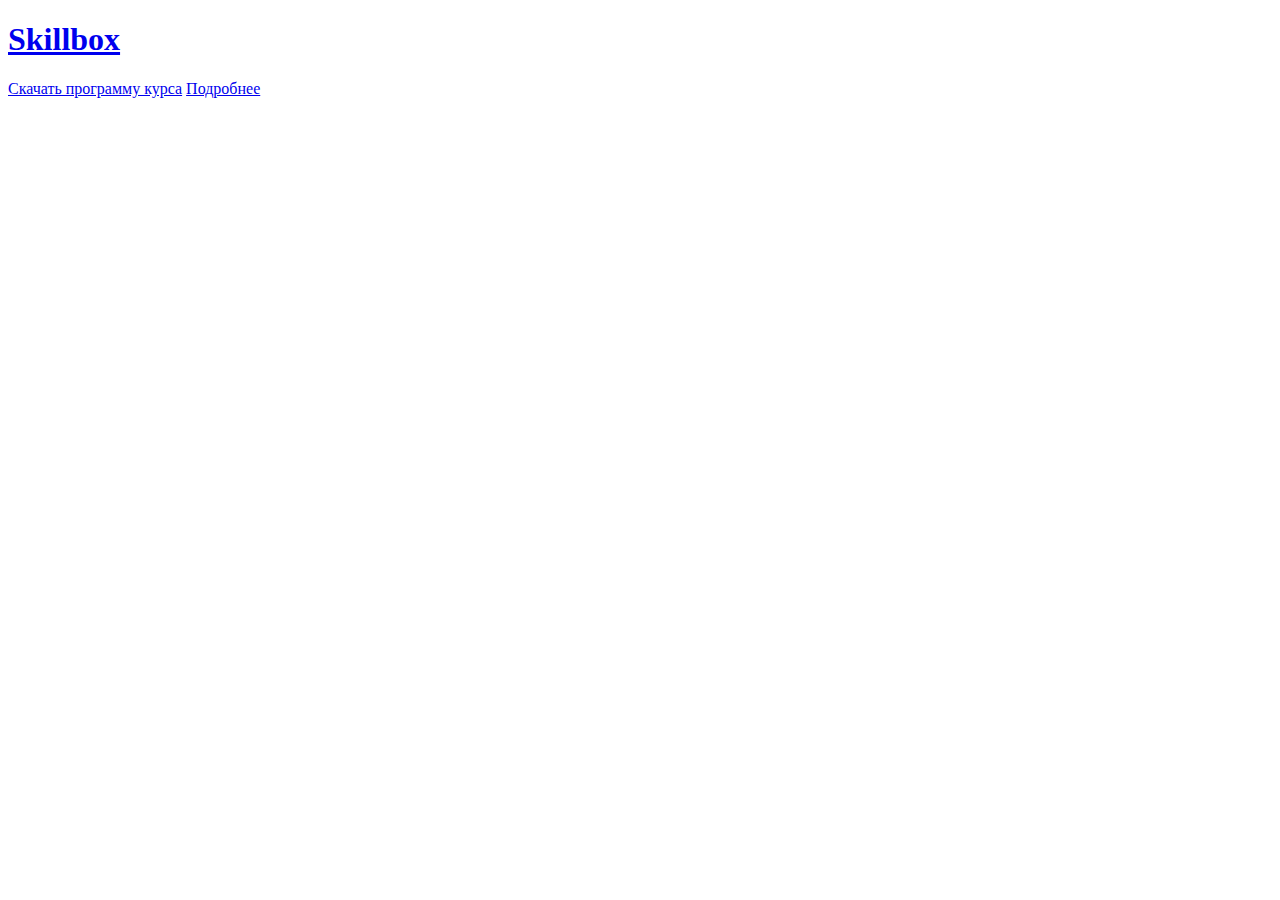
<file: index.html>
<!DOCTYPE html>
<html lang="en">
<head>
  <meta charset="UTF-8">
  <meta http-equiv="X-UA-Compatible" content="IE=edge">
  <meta name="viewport" content="width=device-width, initial-scale=1.0">
  <title>Document</title>
</head>
<body>
<a href="https://SkillBox.ru" target="_blank" rel="noopener"><h1>Skillbox</h1></a>
<a href="2.7_Skillbox_Layout.docx" download="Document">Скачать программу курса</a>
<a href="/program.html">Подробнее</a>

</body>
</html>
</file>
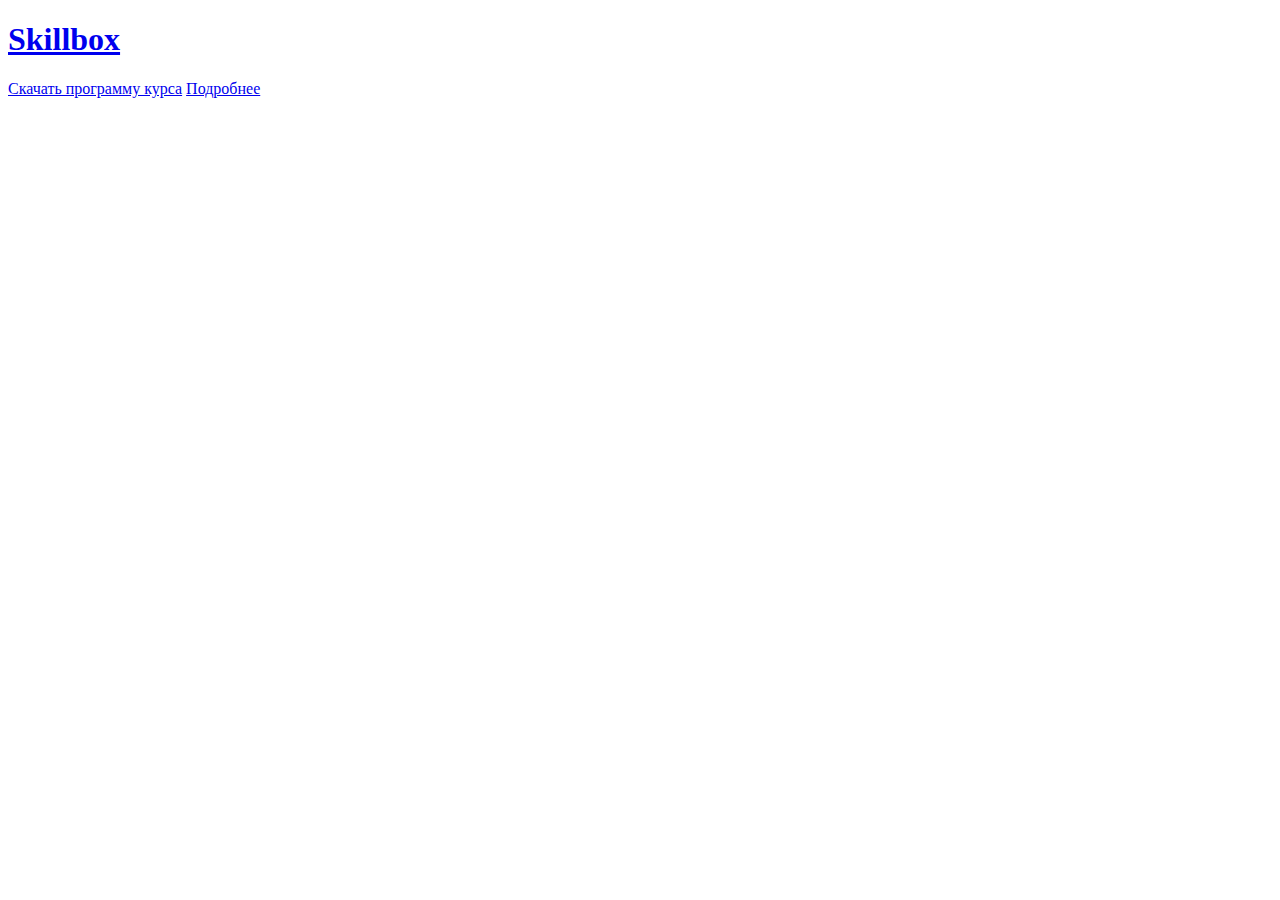
<file: 2/index.html>
<!DOCTYPE html>
<html lang="ru">
<head>
  <meta charset="UTF-8">
  <meta http-equiv="X-UA-Compatible" content="IE=edge">
  <meta name="viewport" content="width=device-width, initial-scale=1.0">
  <title>Document</title>
  <link rel="stylesheet" href="/Css/style.css">
</head>
<body>
<a href="https://SkillBox.ru" target="_blank" rel="noopener"><h1>Skillbox</h1></a>
<a href="2.7_Skillbox_Layout.docx" download="Document">Скачать программу курса</a>
<a href="/program.html">Подробнее</a>

</body>
</html>
</file>
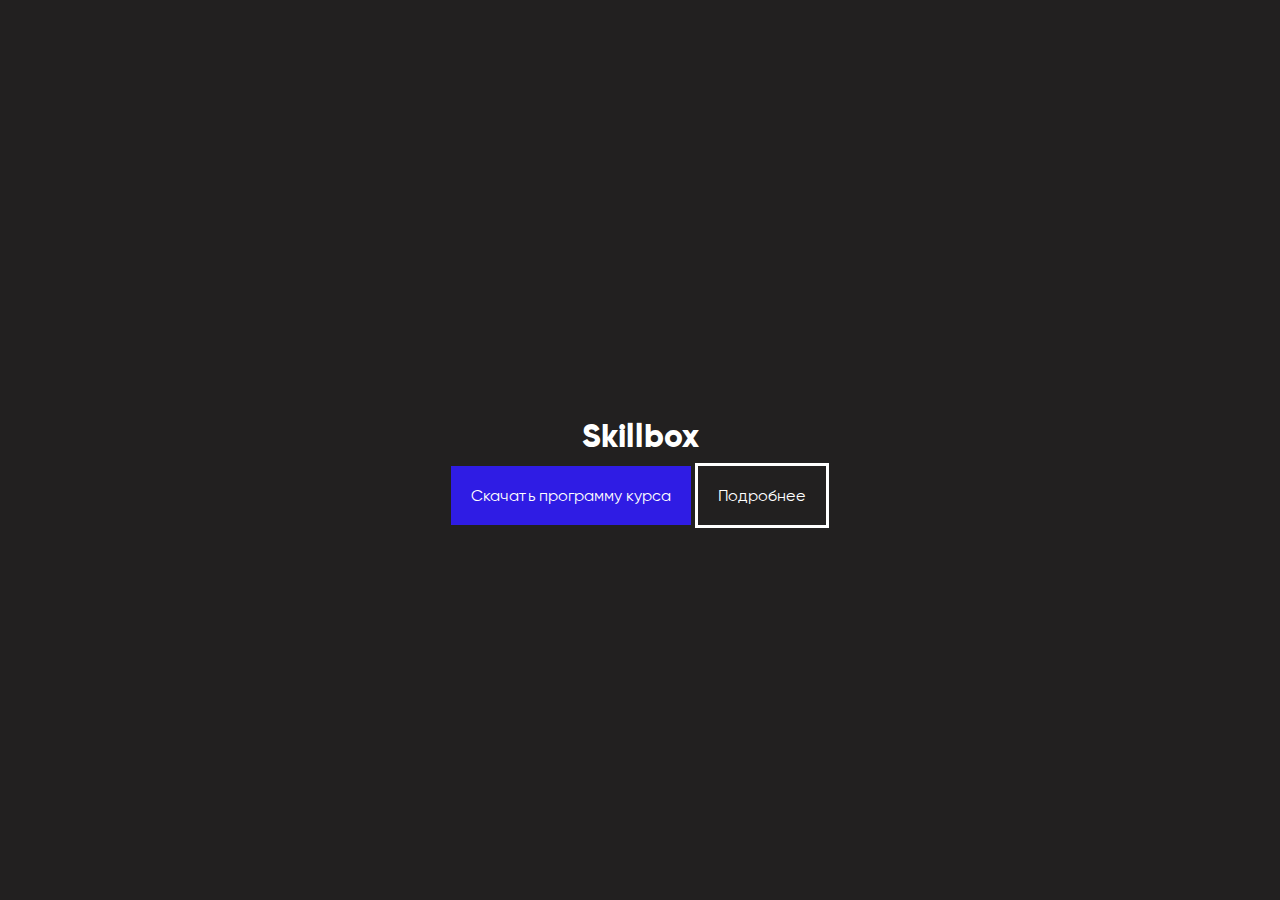
<file: 3/index.html>
<!DOCTYPE html>
<html lang="ru">

<head>
  <meta charset="UTF-8">
  <meta http-equiv="X-UA-Compatible" content="IE=edge">
  <meta name="viewport" content="width=device-width, initial-scale=1.0">
  <title>My Web Site</title>
  <link rel="stylesheet" href="/3/Css/style.css">
</head>

<body>
  <div class="main-content">
    <a href="https://SkillBox.ru" target="_blank" rel="noopener">
      <h1 class="header">Skillbox</h1>
    </a>
    <div>
      <a href="2.7_Skillbox_Layout.docx" download="Document" class="list-item-downoload">Скачать программу курса</a>
      <a href="program.html" class="list-item">Подробнее</a>
    </div>
  </div>

</body>

</html>
</file>
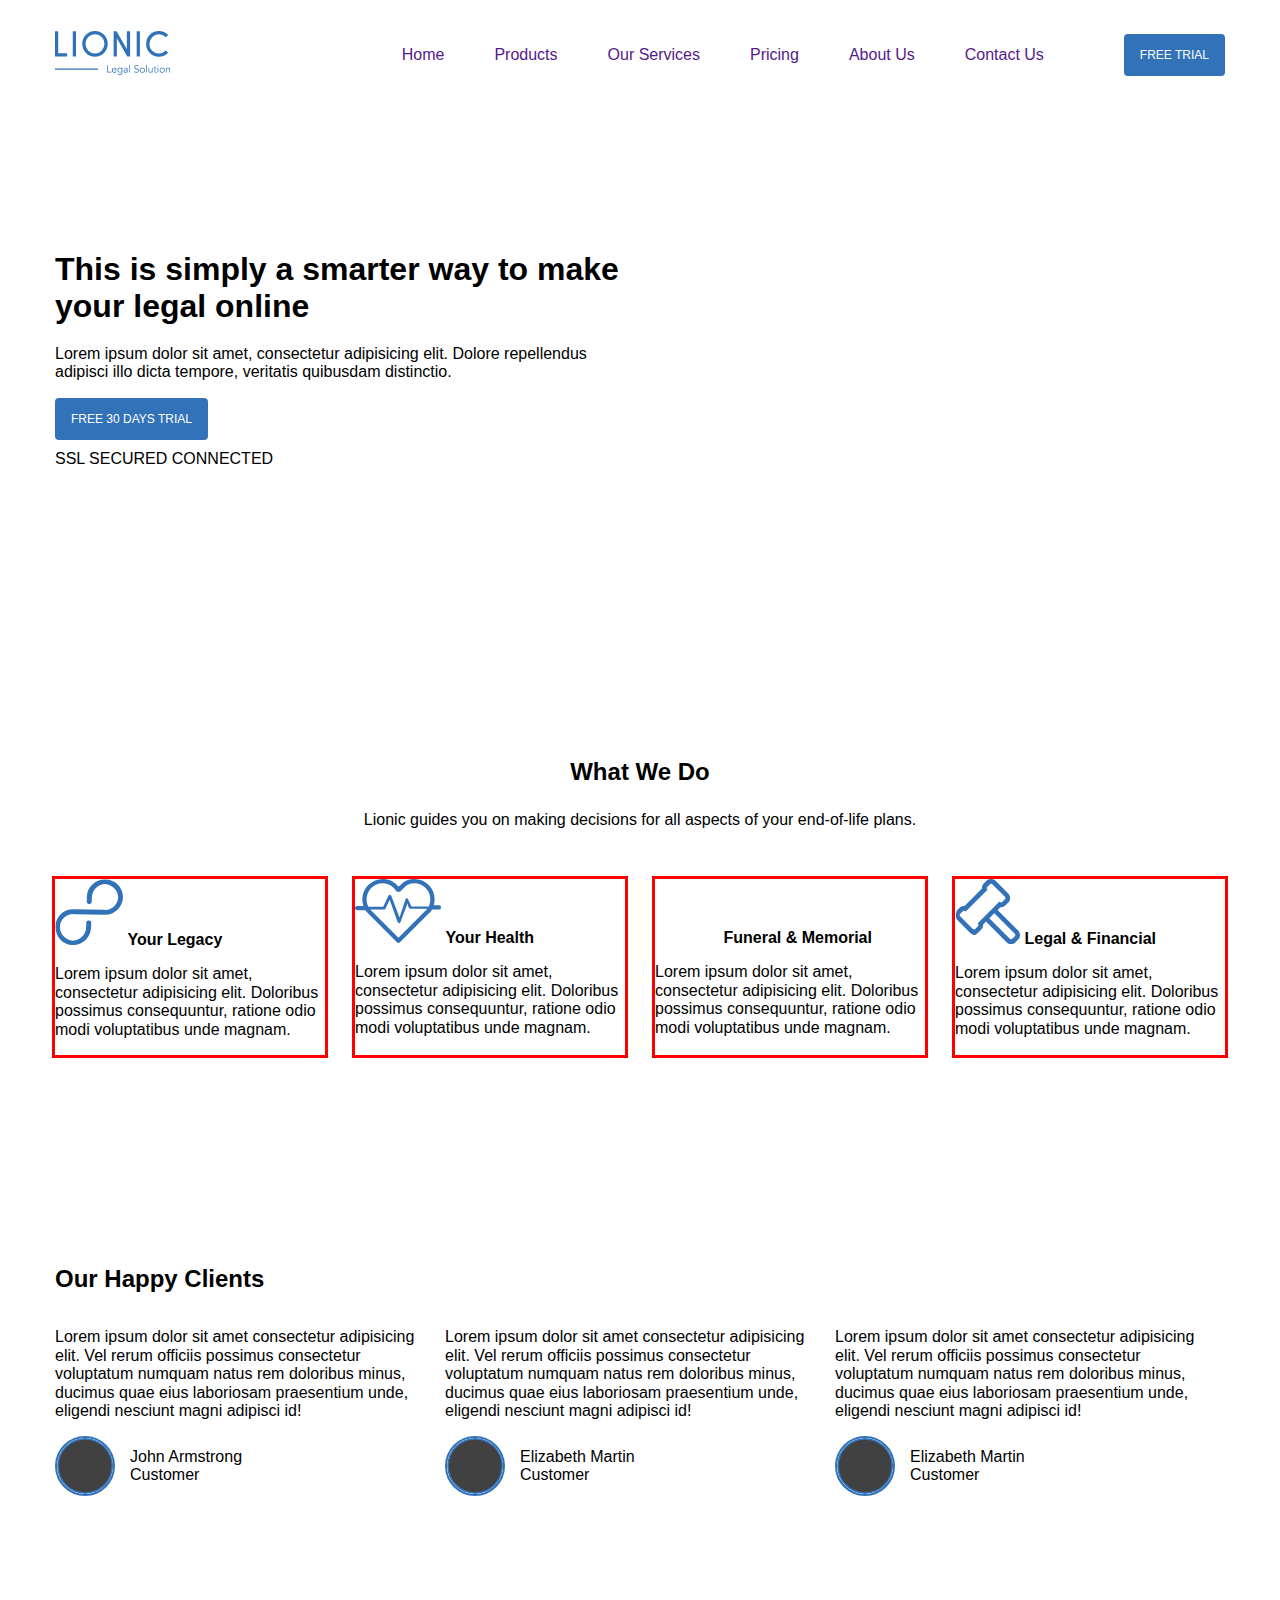
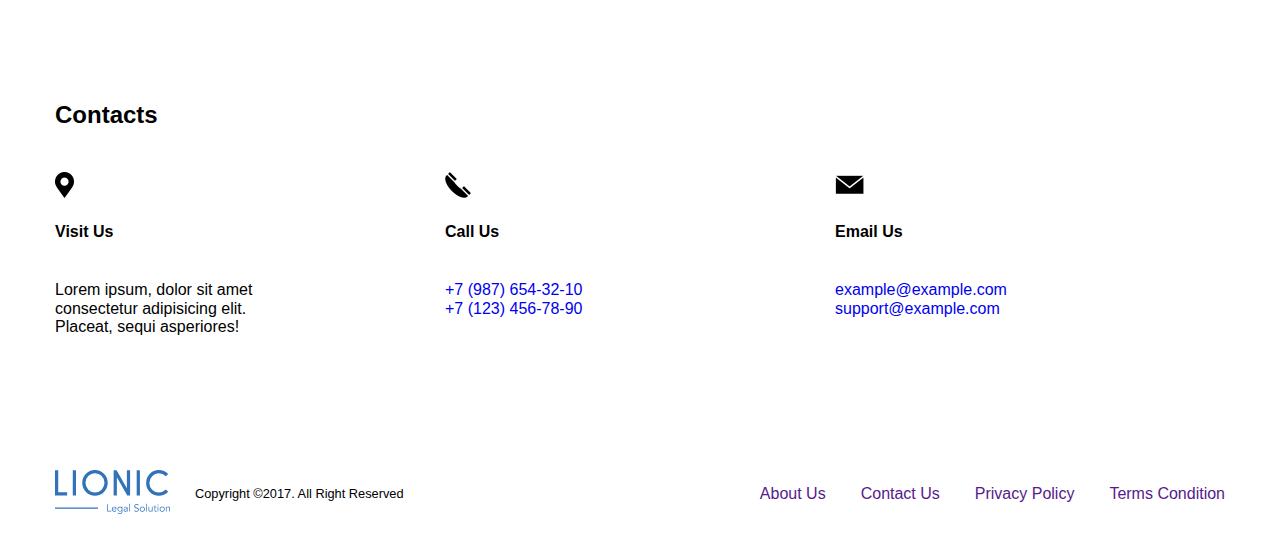
<file: Lionic/index.html>
<!DOCTYPE html>
<html lang="en">

<head>
    <meta charset="UTF-8">
    <meta http-equiv="X-UA-Compatible" content="IE=edge">
    <meta name="viewport" content="width=device-width, initial-scale=1.0">
    <title>Lionic Legal Solution</title>
    <link rel="stylesheet" href="/Lionic/CSS/normalize.css">
    <link rel="stylesheet" href="/Lionic/CSS/style.css">
</head>

<body>

    <header class="header">
        <div class="container header-container">
            <a href="#" class="logo">
                <img src="/Lionic/img/Logo.png.svg" alt="Logo" class="logo-img">
            </a>

            <nav class="nav">
                <ul class="nav-list">
                    <li class="nav-item">
                        <a href="" class="nav-link">Home</a>
                    </li>
                    <li class="nav-item">
                        <a href="" class="nav-link">Products</a>
                    </li>
                    <li class="nav-item">
                        <a href="" class="nav-link">Our Services</a>
                    </li>
                    <li class="nav-item">
                        <a href="" class="nav-link">Pricing</a>
                    </li>
                    <li class="nav-item">
                        <a href="" class="nav-link">About Us </a>
                    </li>
                    <li class="nav-item">
                        <a href="" class="nav-link">Contact Us </a>
                    </li>
                </ul>
            </nav>
            <a href="" class="btn header-btn">
                FREE TRIAL
            </a>
        </div>
    </header>
    <main>
        <section class="section-hero">
            <div class="container hero-container">
                <div class="hero-content">
                    <h1 class="section-hero-heading">
                        This is simply a smarter way to make your legal online
                    </h1>
                    <p class="section-hero-description">
                        Lorem ipsum dolor sit amet, consectetur adipisicing elit. Dolore repellendus adipisci illo dicta
                        tempore, veritatis quibusdam distinctio.
                    </p>
                    <a href="" class="btn ">
                        FREE 30 DAYS TRIAL
                    </a>
                    <div class="section-hero-btn-description">
                        <span class="section-hero-ssl-icon"></span>
                        SSL SECURED CONNECTED
                    </div>
                </div>
            </div>
        </section>
        <section class="section-do">
            <div class="container">
                <h2 class="section-heading text-center ">
                    What We Do
                </h2>
                <p class="section-description text-center ">
                    Lionic guides you on making decisions for all aspects of your end-of-life plans.
                </p>
                <ul class="section-do-list">
                    <li class="section-do-item">
                        <svg class="section-do-icon" xmlns="http://www.w3.org/2000/svg"
                            xmlns:xlink="http://www.w3.org/1999/xlink" width="68px" height="66px">
                            <path fill-rule="evenodd" fill="rgb(49, 114, 185)"
                                d="M50.393,0.4 C40.437,0.211 32.146,7.638 31.899,17.511 L31.775,22.483 C31.741,23.838 32.832,24.972 34.199,25.2 C35.566,25.31 36.712,23.946 36.746,22.590 L36.870,17.619 C37.48,10.470 43.62,4.777 50.270,4.934 C57.477,5.90 63.201,11.38 63.22,18.187 C62.844,25.335 56.830,31.28 49.623,30.872 L18.500,30.197 C8.544,29.981 0.252,37.830 0.6,47.704 C0.239,57.578 7.651,65.779 17.606,65.995 C27.562,66.211 35.853,58.361 36.100,48.488 L36.222,43.571 C36.256,42.215 35.166,41.81 33.799,41.52 C32.432,41.22 31.285,42.108 31.252,43.463 L31.129,48.379 C30.951,55.528 24.937,61.221 17.729,61.65 C10.522,60.908 4.798,54.961 4.977,47.813 C5.155,40.663 11.169,34.971 18.377,35.127 L49.500,35.802 C59.455,36.18 67.747,28.168 67.993,18.294 C68.239,8.420 60.348,0.220 50.393,0.4 Z" />
                        </svg>
                        <strong class="section-do-item-heading">
                            Your Legacy
                        </strong>
                        <p class="section-do-item-description">
                            Lorem ipsum dolor sit amet, consectetur adipisicing elit. Doloribus possimus consequuntur,
                            ratione odio modi voluptatibus unde magnam.
                        </p>
                    </li>
                    <li class="section-do-item">
                        <svg class="section-do-icon" xmlns="http://www.w3.org/2000/svg"
                            xmlns:xlink="http://www.w3.org/1999/xlink" width="86px" height="64px">
                            <path fill-rule="evenodd" fill="rgb(49, 114, 185)"
                                d="M83.867,30.541 L77.471,30.541 C77.264,30.541 77.68,30.502 76.879,30.447 C76.8,31.945 74.950,33.347 73.693,34.606 L44.971,63.374 C44.553,63.791 44.8,63.999 43.462,63.999 C42.916,63.999 42.371,63.791 41.955,63.373 L13.232,34.605 C12.173,33.545 11.268,32.390 10.493,31.174 C10.319,31.221 10.139,31.253 9.950,31.253 L2.132,31.253 C0.954,31.253 0.0,30.297 0.0,29.117 C0.0,27.938 0.954,26.982 2.132,26.982 L8.472,26.982 C5.986,19.859 7.558,11.620 13.232,5.937 C17.55,2.108 22.137,0.0 27.544,0.0 C32.950,0.0 38.33,2.108 41.856,5.937 L43.463,7.547 L45.70,5.937 C48.892,2.108 53.975,0.0 59.381,0.0 C64.787,0.0 69.871,2.108 73.693,5.937 C77.516,9.766 79.621,14.857 79.621,20.271 C79.621,22.336 79.311,24.352 78.720,26.270 L83.867,26.270 C85.45,26.270 86.0,27.226 86.0,28.405 C86.0,29.585 85.45,30.541 83.867,30.541 ZM16.248,31.585 L43.463,58.844 L70.677,31.585 C71.230,31.32 71.715,30.439 72.170,29.829 L55.736,29.829 C55.179,29.829 54.373,29.572 54.143,29.63 L52.45,24.443 L45.404,43.188 C45.204,43.755 44.669,44.134 44.68,44.136 C44.68,44.136 44.67,44.136 44.66,44.136 C43.466,44.136 42.932,43.760 42.729,43.196 L34.653,20.797 L30.426,29.793 C30.191,30.292 29.989,30.541 29.438,30.541 L15.306,30.541 C15.605,30.898 15.913,31.250 16.248,31.585 ZM70.677,8.957 C67.660,5.935 63.648,4.271 59.381,4.271 C55.113,4.271 51.102,5.935 48.84,8.957 L44.970,12.76 C44.137,12.911 42.788,12.911 41.955,12.76 L38.840,8.957 C35.822,5.935 31.810,4.271 27.544,4.271 C23.276,4.271 19.265,5.935 16.248,8.957 C11.173,14.40 10.235,21.717 13.429,27.762 L28.237,27.762 L33.539,16.478 C33.783,15.958 34.277,15.634 34.891,15.662 C35.466,15.689 35.967,16.60 36.161,16.600 L44.52,38.487 L50.543,20.168 C50.736,19.620 51.242,19.247 51.821,19.222 C52.415,19.205 52.936,19.526 53.176,20.55 L56.352,27.51 L73.832,27.51 C76.595,21.124 75.556,13.844 70.677,8.957 Z" />
                        </svg>
                        <strong class="section-do-item-heading">
                            Your Health
                        </strong>
                        <p class="section-do-item-description">
                            Lorem ipsum dolor sit amet, consectetur adipisicing elit. Doloribus possimus consequuntur,
                            ratione odio modi voluptatibus unde magnam.
                        </p>
                    </li>
                    <li class="section-do-item">
                        <svg class="section-do-icon" xmlns="http://www.w3.org/2000/svg"
                            xmlns:xlink="http://www.w3.org/1999/xlink" width="64px" height="64px">
                            <path fill-rule="evenodd" fill="rgb(255, 255, 255)"
                                d="M63.810,15.73 L53.332,48.146 L53.579,48.925 C53.901,49.944 53.808,51.27 53.316,51.975 C52.924,52.731 52.316,53.328 51.569,53.704 C51.566,53.715 51.564,53.725 51.561,53.737 L49.194,61.207 C48.655,62.909 47.76,63.999 45.378,63.999 C44.979,63.999 44.573,63.939 44.173,63.812 L31.999,59.956 L19.825,63.812 C19.425,63.939 19.20,63.999 18.621,63.999 C16.923,63.999 15.344,62.909 14.805,61.207 L0.189,15.73 C0.133,14.55 0.40,12.972 0.451,12.23 C0.944,11.74 1.775,10.374 2.794,10.52 L33.942,0.186 C36.44,0.478 38.297,0.689 38.963,2.792 L39.39,3.33 C39.48,3.35 39.57,3.37 39.66,3.40 L61.205,10.52 C62.223,10.375 63.55,11.75 63.547,12.23 C64.40,12.972 64.133,14.54 63.810,15.73 ZM44.978,61.270 C45.679,61.492 46.430,61.102 46.652,60.402 L48.443,54.748 L36.415,58.558 L44.978,61.270 ZM36.421,3.597 C36.199,2.896 35.448,2.507 34.747,2.729 L34.747,2.729 L3.599,12.594 C3.260,12.702 2.982,12.935 2.818,13.251 C2.654,13.567 2.623,13.929 2.731,14.268 L17.347,60.402 C17.569,61.102 18.320,61.492 19.21,61.270 L31.560,57.299 C31.588,57.289 31.617,57.279 31.646,57.271 L50.168,51.404 C50.508,51.297 50.785,51.64 50.949,50.747 C51.113,50.431 51.145,50.70 51.37,49.730 L36.421,3.597 ZM48.496,32.883 L53.445,17.264 L42.444,13.780 L48.496,32.883 ZM61.181,13.251 C61.17,12.935 60.739,12.701 60.400,12.594 L40.24,6.140 L41.469,10.702 C41.557,10.711 41.645,10.730 41.733,10.757 L54.250,14.722 C54.929,14.937 55.484,15.404 55.812,16.36 C56.140,16.668 56.202,17.390 55.987,18.69 L49.895,37.298 L51.933,43.732 L61.268,14.268 C61.376,13.928 61.345,13.567 61.181,13.251 ZM42.436,44.280 L21.240,50.993 C20.973,51.78 20.702,51.117 20.436,51.117 C19.305,51.118 18.252,50.391 17.892,49.257 L8.12,18.69 C7.797,17.390 7.859,16.668 8.187,16.36 C8.515,15.404 9.70,14.937 9.749,14.722 L30.945,8.9 C32.347,7.564 33.848,8.344 34.292,9.745 L44.173,40.932 C44.388,41.611 44.326,42.334 43.997,42.966 C43.670,43.598 43.115,44.64 42.436,44.280 ZM31.750,10.551 L21.979,13.646 L10.554,17.264 L20.434,48.451 L41.631,41.738 L31.750,10.551 ZM18.109,31.55 C17.712,29.802 17.827,28.468 18.433,27.300 C19.38,26.133 20.63,25.271 21.316,24.874 C22.393,24.533 23.547,24.581 24.579,24.978 C25.194,24.60 26.109,23.355 27.186,23.13 C28.439,22.617 29.773,22.731 30.941,23.336 C32.108,23.942 32.970,24.966 33.367,26.220 C33.783,27.531 33.596,28.947 32.855,30.105 L29.641,35.127 C29.295,35.667 28.768,36.72 28.155,36.266 C27.885,36.352 27.605,36.394 27.325,36.394 C26.971,36.394 26.617,36.326 26.285,36.191 L20.766,33.936 C19.493,33.416 18.525,32.366 18.109,31.55 ZM20.651,30.250 C20.827,30.804 21.236,31.248 21.774,31.467 L27.293,33.722 C27.311,33.729 27.331,33.730 27.350,33.724 C27.369,33.718 27.385,33.706 27.395,33.689 L30.609,28.668 C30.922,28.178 31.1,27.580 30.826,27.26 C30.643,26.451 30.248,25.981 29.713,25.703 C29.178,25.426 28.566,25.373 27.991,25.556 C27.229,25.797 26.663,26.406 26.476,27.185 C26.367,27.640 26.28,28.4 25.582,28.145 C25.137,28.287 24.650,28.184 24.299,27.875 C23.877,27.504 23.350,27.308 22.810,27.308 C22.581,27.308 22.349,27.343 22.122,27.416 C21.547,27.598 21.77,27.993 20.799,28.528 C20.522,29.63 20.469,29.675 20.651,30.250 Z" />
                        </svg>
                        <strong class="section-do-item-heading">
                            Funeral &#38 Memorial
                        </strong>
                        <p class="section-do-item-description">
                            Lorem ipsum dolor sit amet, consectetur adipisicing elit. Doloribus possimus consequuntur,
                            ratione odio modi voluptatibus unde magnam.
                        </p>
                    </li>
                    <li class="section-do-item">
                        <svg class="section-do-icon" xmlns="http://www.w3.org/2000/svg"
                            xmlns:xlink="http://www.w3.org/1999/xlink" width="65px" height="65px">
                            <path fill-rule="evenodd" fill="rgb(49, 114, 185)"
                                d="M42.612,30.989 L45.474,28.128 C45.644,28.141 45.814,28.147 45.986,28.147 C47.691,28.147 49.295,27.483 50.501,26.278 L53.227,23.552 C55.717,21.62 55.717,17.11 53.227,14.522 L40.573,1.870 C39.367,0.664 37.763,0.0 36.57,0.0 C34.352,0.0 32.748,0.664 31.542,1.870 L28.816,4.595 C27.442,5.968 26.827,7.818 26.969,9.618 L9.617,26.968 C9.448,26.955 9.277,26.948 9.106,26.948 C7.400,26.948 5.796,27.612 4.590,28.818 L1.865,31.544 C0.624,34.33 0.624,38.84 1.865,40.574 L14.518,53.226 C15.724,54.432 17.328,55.96 19.34,55.96 C20.740,55.96 22.343,54.432 23.550,53.226 L26.275,50.501 C27.481,49.295 28.146,47.691 28.146,45.986 C28.146,45.814 28.139,45.644 28.126,45.475 L30.988,42.612 L51.506,63.129 C52.713,64.335 54.316,64.999 56.22,64.999 C57.728,64.999 59.332,64.335 60.538,63.129 L63.131,60.537 C65.621,58.46 65.621,53.996 63.131,51.506 L42.612,30.989 ZM27.703,39.244 L22.548,44.398 L22.948,44.798 C23.604,45.454 23.604,46.518 22.948,47.174 L20.222,49.899 C19.894,50.227 19.464,50.391 19.34,50.391 C18.604,50.391 18.174,50.227 17.846,49.899 L5.192,37.247 C4.536,36.591 4.536,35.527 5.192,34.871 L7.918,32.145 C8.246,31.817 8.676,31.653 9.106,31.653 C9.536,31.653 9.966,31.817 10.294,32.145 L10.694,32.545 L32.544,10.698 L32.144,10.299 C31.487,9.642 31.487,8.578 32.144,7.922 L34.869,5.197 C35.197,4.869 35.627,4.705 36.58,4.705 C36.488,4.705 36.918,4.869 37.246,5.197 L49.899,17.849 C50.556,18.505 50.556,19.569 49.899,20.225 L47.174,22.950 C46.846,23.279 46.416,23.443 45.986,23.443 C45.556,23.443 45.125,23.279 44.797,22.950 L44.397,22.551 L39.242,27.705 L35.782,31.165 L31.163,35.783 L27.703,39.244 ZM59.804,57.209 L57.211,59.802 C56.882,60.130 56.452,60.294 56.22,60.294 C55.592,60.294 55.162,60.130 54.834,59.802 L34.315,39.286 L39.285,34.316 L59.804,54.833 C60.460,55.489 60.460,56.553 59.804,57.209 Z" />
                        </svg>
                        <strong class="section-do-item-heading">
                            Legal &#38 Financial
                        </strong>
                        <p class="section-do-item-description">
                            Lorem ipsum dolor sit amet, consectetur adipisicing elit. Doloribus possimus consequuntur,
                            ratione odio modi voluptatibus unde magnam.
                        </p>
                    </li>
                </ul>
            </div>

        </section>

        <section class="section-clients">
            <div class="container">
                <h2 class="section-heading">
                    Our Happy Clients
                </h2>
                <ul class="section-clients-list">
                    <li class="section-clients-item">
                        <p class="section-clients-testimonial">
                            Lorem ipsum dolor sit amet consectetur adipisicing elit. Vel rerum officiis possimus
                            consectetur voluptatum numquam natus rem doloribus minus, ducimus quae eius laboriosam
                            praesentium unde, eligendi nesciunt magni adipisci id!
                        </p>
                        <div class="section-clients-user">
                            <img src="img/Place your image here.svg" alt="" class="section-clients-avatar">
                            <div class="section-clients-user-info">
                                <div class="section-clients-username">
                                    John Armstrong
                                </div>
                                <div class="section-clients-user-description">
                                    Customer
                                </div>
                            </div>
                        </div>
                    </li>
                    <li class="section-clients-item">
                        <p class="section-clients-testimonial">
                            Lorem ipsum dolor sit amet consectetur adipisicing elit. Vel rerum officiis possimus
                            consectetur voluptatum numquam natus rem doloribus minus, ducimus quae eius laboriosam
                            praesentium unde, eligendi nesciunt magni adipisci id!
                        </p>
                        <div class="section-clients-user">
                            <img src="img/Place your image here.svg" alt="" class="section-clients-avatar">
                            <div class="section-clients-user-info">
                                <div class="section-clients-username">
                                    Elizabeth Martin
                                </div>
                                <div class="section-clients-user-description">
                                    Customer
                                </div>
                            </div>
                        </div>
                    </li>
                    <li class="section-clients-item">
                        <p class="section-clients-testimonial">
                            Lorem ipsum dolor sit amet consectetur adipisicing elit. Vel rerum officiis possimus
                            consectetur voluptatum numquam natus rem doloribus minus, ducimus quae eius laboriosam
                            praesentium unde, eligendi nesciunt magni adipisci id!
                        </p>
                        <div class="section-clients-user">
                            <img src="img/Place your image here.svg" alt="" class="section-clients-avatar">
                            <div class="section-clients-user-info">
                                <div class="section-clients-username">
                                    Elizabeth Martin
                                </div>
                                <div class="section-clients-user-description">
                                    Customer
                                </div>
                            </div>
                        </div>
                    </li>

                </ul>

            </div>
        </section>

        <section class="section-contacts">
            <div class="container">
                <h2 class="section-heading">
                    Contacts
                </h2>
                <ul class="section-contacts-list">
                    <li class="section-contacts-item">
                        <span class="section-contacts-icon section-contacts-icon-gps"></span>
                        <strong class="section-contacts-heading">Visit Us</strong>
                        <div class="section-contacts-info">
                            Lorem ipsum, dolor sit amet consectetur adipisicing elit. Placeat, sequi asperiores!
                        </div>
                    </li>
                    <li class="section-contacts-item">
                        <span class="section-contacts-icon section-contacts-icon-phone">
                        </span>
                        <strong class="section-contacts-heading">Call Us</strong>
                        <div class="section-contacts-info">
                            <a href="tel:+79876543210" class="section-contacts-link">
                                +7 (987) 654-32-10
                            </a>
                            <br>
                            <a href="tel:+71234567890" class="section-contacts-link">
                                +7 (123) 456-78-90
                            </a>
                        </div>
                    </li>
                    <li class="section-contacts-item">
                        <span class="section-contacts-icon section-contacts-icon-mail">
                        </span>
                        <strong class="section-contacts-heading">Email Us</strong>
                        <div class="section-contacts-info">
                            <a href="mailto:example@example.com" class="section-contacts-link">
                                example@example.com
                            </a>
                            <br>
                            <a href="mailto: support@example.com " class="section-contacts-link">
                                support@example.com
                            </a>

                        </div>
                    </li>

                </ul>
            </div>
        </section>
    </main>

    <footer class="footer ">
        <div class="container footer-container">
            <div class="footer-left">
                <a href="#" class="footer-logo">
                    <img src="/Lionic/img/Logo.png.svg" alt="" class="logo-img">
                </a>
                <small class="footer-right">
                    Copyright ©2017. All Right Reserved
                </small>
            </div>
            <div class="footer-right">
                <nav class="footer-nav">
                    <ul class="footer-nav-list">
                        <li class="footer-nav-item">
                            <a href="" class="footer-nav-link">
                                About Us
                            </a>
                        </li>
                        <li class="footer-nav-item">
                            <a href="" class="footer-nav-link">
                                Contact Us
                            </a>
                        </li>
                        <li class="footer-nav-item">
                            <a href="" class="footer-nav-link">
                                Privacy Policy
                            </a>
                        </li>
                        <li class="footer-nav-item">
                            <a href="" class="footer-nav-link">
                                Terms Condition
                            </a>
                        </li>
                    </ul>
                </nav>
                <ul class="footer-social-list">
                    <li class="footer-social-item">
                        <a href="">
                            <span class="footer-social icon">

                            </span>
                        </a>
                    </li>
                    <li class="footer-social-item">
                        <a href="">
                            <span class="footer-social icon">

                            </span>
                        </a>
                    </li>
                    <li class="footer-social-item">
                        <a href="">
                            <span class="footer-social icon">

                            </span>
                        </a>
                    </li>

                </ul>
            </div>
        </div>

    </footer>
</body>

</html>
</file>
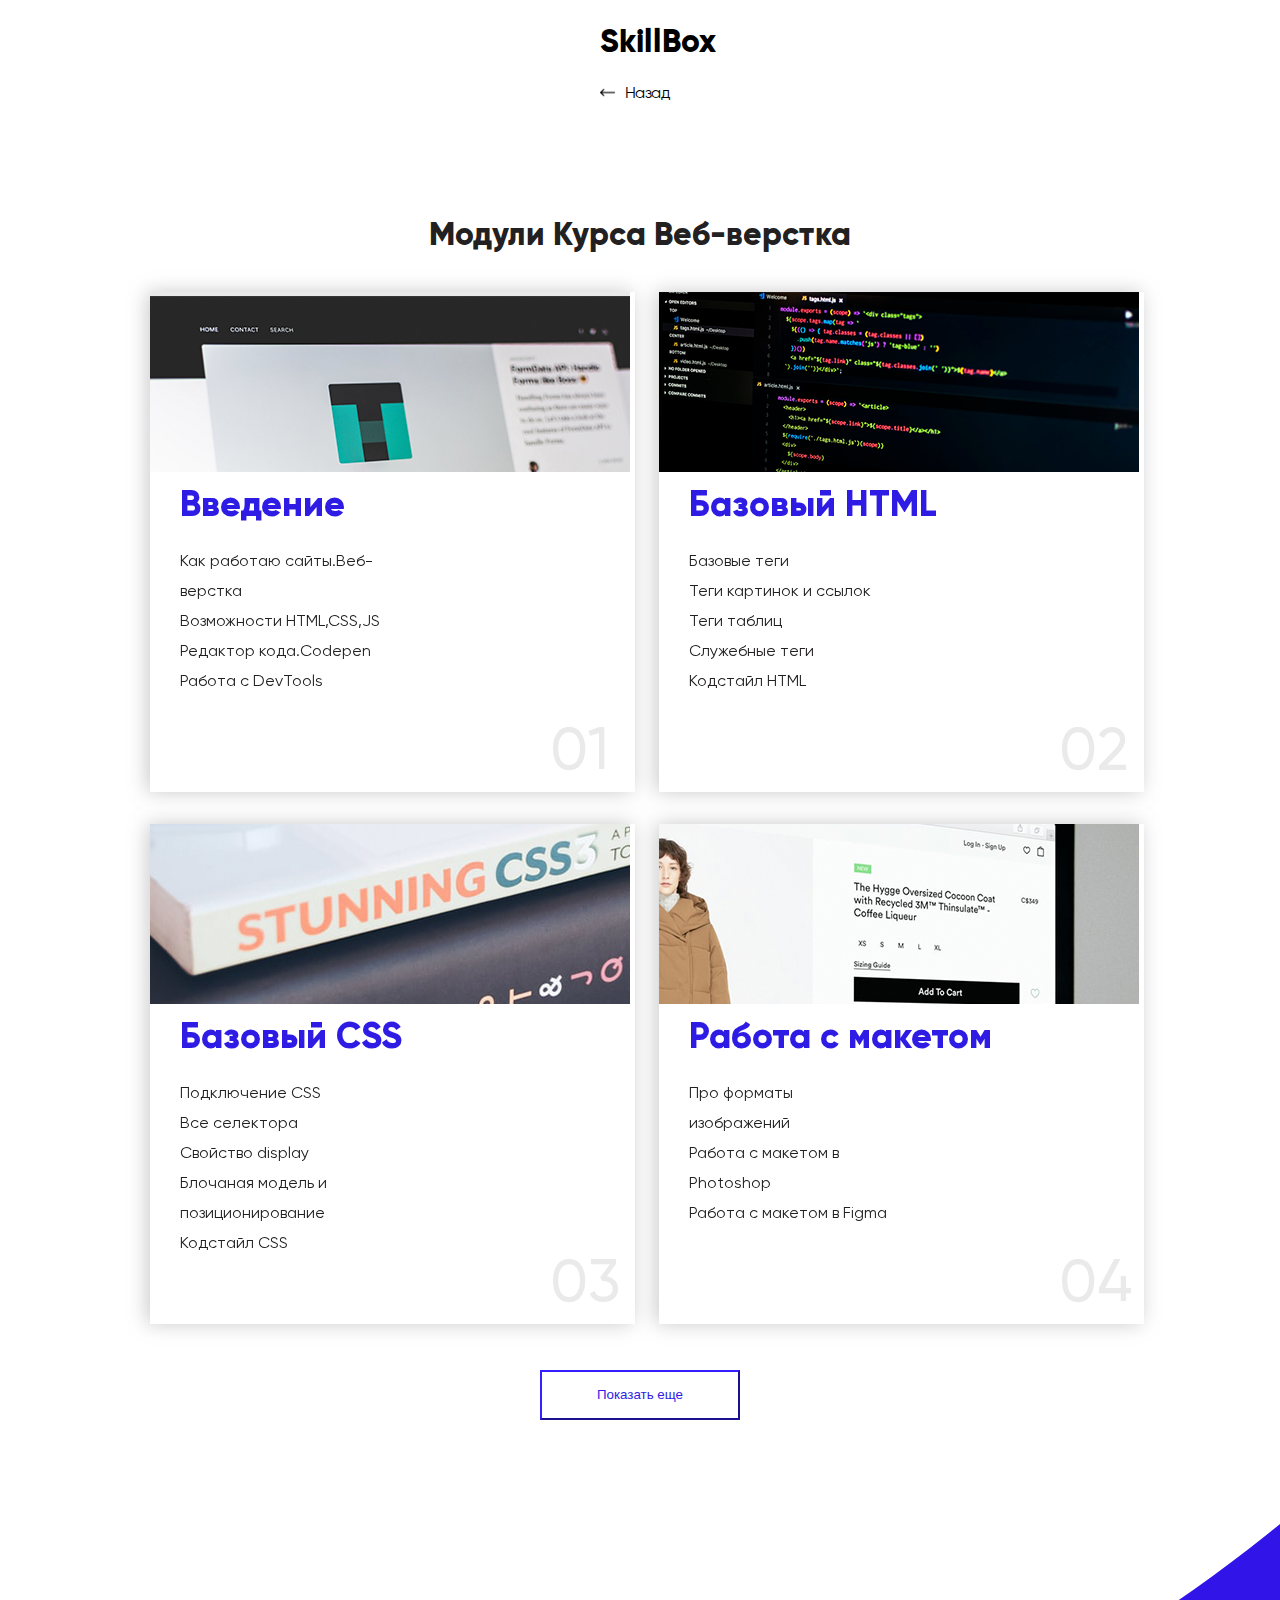
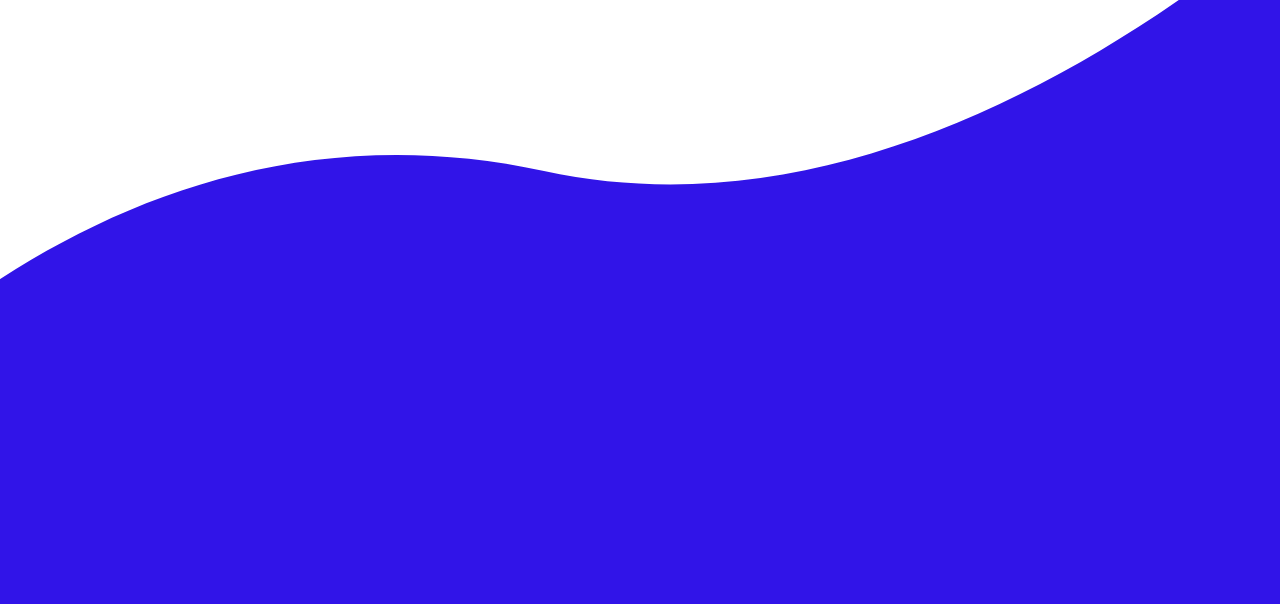
<file: modules.html>
<!DOCTYPE html>
<html lang="en">

<head>
    <meta charset="UTF-8">
    <meta http-equiv="X-UA-Compatible" content="IE=edge">
    <meta name="viewport" content="width=device-width, initial-scale=1.0">
    <title>Document</title>
    <link rel="stylesheet" href="/3/Css/style.css">
</head>

<body class="footer-img"> 

    <div class="main-center">
        <header class="nav">
            <h1>SkillBox</h1>
            <a href="/2/program.html" class="list-icon">Назад</a>
        </header>
    </div>
    <div class="main">
        <h1 class="title-one">Модули Курса Веб-верстка</h1>
        <ul class="list ">
            <li><img src="/3/Img/photo-1530435460869-d13625c69bbf.png" alt="Введение" class="list-img"></li>
            <li class="list-itemOne">Введение</li>
            <li class="item-line">
                Как работаю сайты.Веб-верстка <br>
                Возможности HTML,CSS,JS<br>
                Редактор кода.Codepen<br>
                Работа с DevTools
            </li>
            <li>
                <div class="number">
                    01

                </div>
            </li>

        </ul>
        <ul class="list right">
            <li> <img src="/3/Img/photo-1516101922849-2bf0be616449.png" alt="#"></li>
            <li class="list-itemOne">Базовый HTML</li>
            <li class="item-line">
                Базовые теги<br>
                Теги картинок и ссылок<br>
                Теги таблиц<br>
                Служебные теги<br>
                Кодстайл HTML
            </li>
            <li>
                <div class="number">
                    02

                </div>
            </li>

        </ul>
        <ul class="list">
            <li> <img src="/3/Img/photo-1507721999472-8ed4421c4af2.png" alt="#"></li>
            <li class="list-itemOne">Базовый CSS</li>
            <li class="item-line">
                Подключение CSS<br>
                Все селектора<br>
                Свойство display<br>
                Блочаная модель и позиционирование<br>
                Кодстайл CSS
            </li>
            <li>
                <div class="number">
                    03

                </div>
            </li>

        </ul>
        <ul class="list right">
            <li> <img src="/3/Img/photo-1539278670307-a69d04dc8a75.png" alt=""></li>
            <li class="list-itemOne">Работа с макетом</li>
            <li class="item-line">
                Про форматы изображений<br>
                Работа с макетом в Photoshop<br>
                Работа с макетом в Figma

            </li>
            <li>
                <div class="number">
                    04

                </div>
            </li>

        </ul>
             <div class="btn-center">
                <button class="btn btn-color">
                    Показать еще
                </button>
        </div>

    </div>


</body>

</html>
</file>
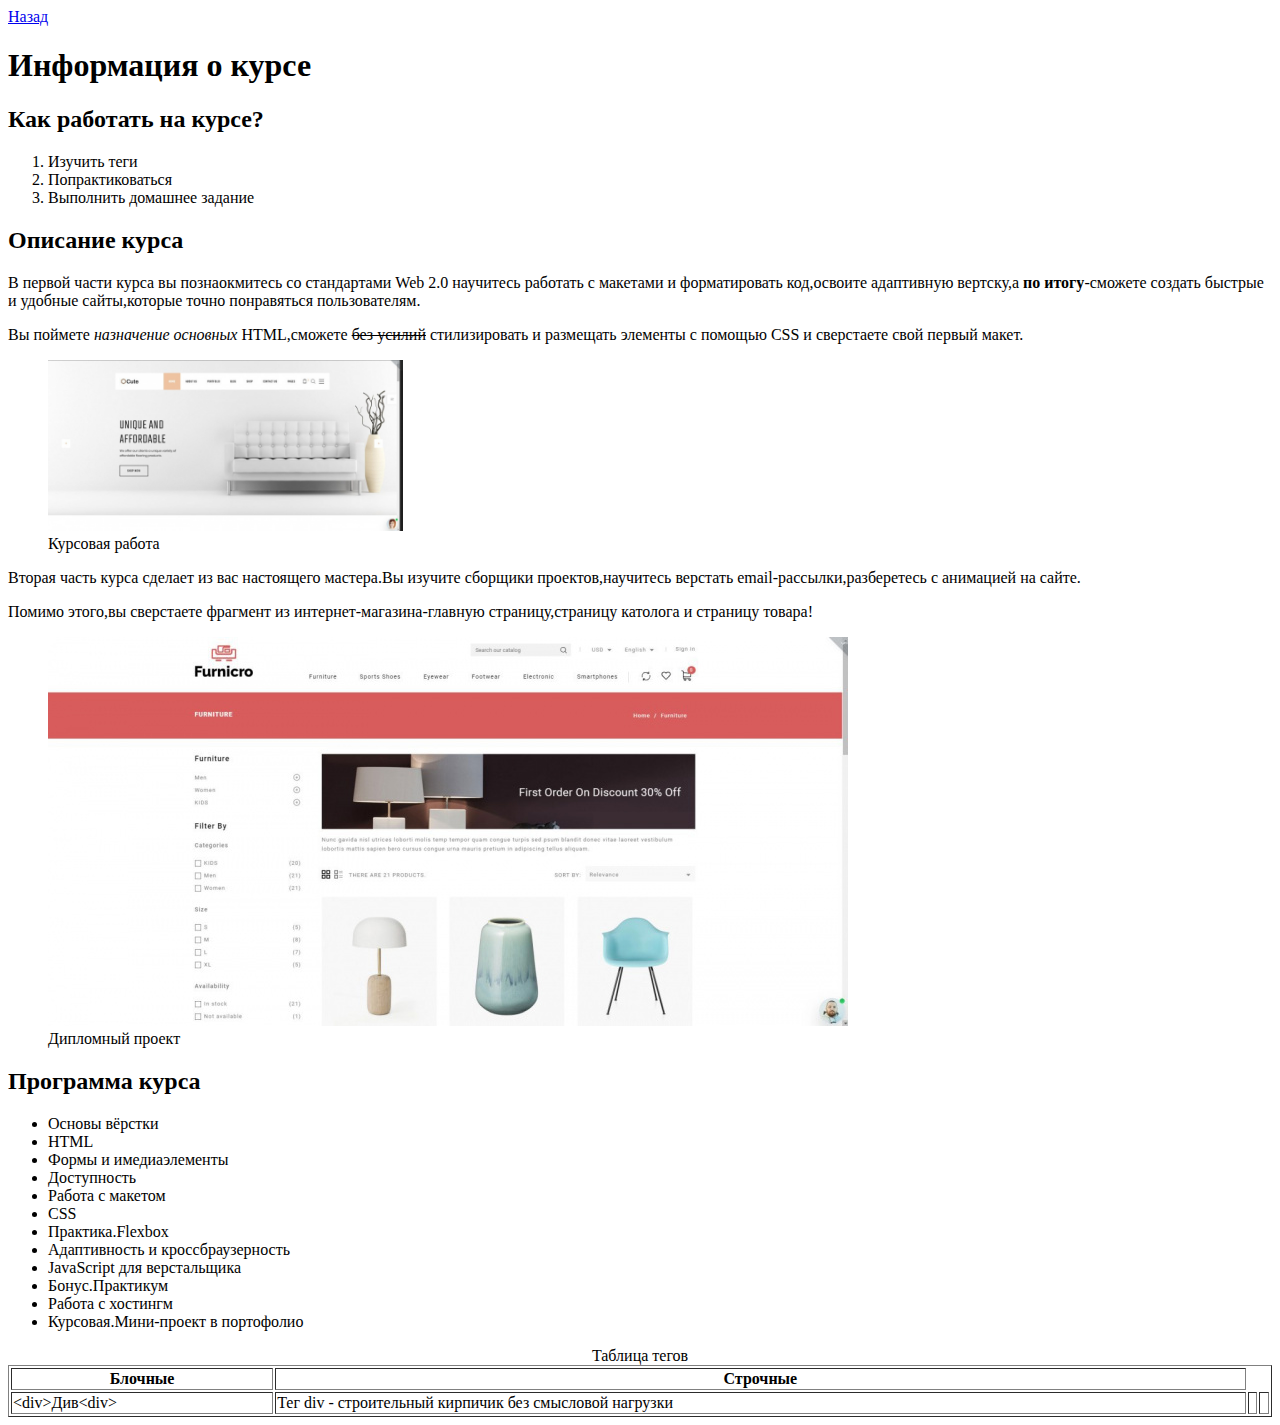
<file: program.html>
<!DOCTYPE html>
<html lang="en">
<head>
  <meta charset="UTF-8">
  <meta http-equiv="X-UA-Compatible" content="IE=edge">
  <meta name="viewport" content="width=device-width, initial-scale=1.0">
  <title>My web site</title>
</head>
<body>
<a href="/index.html">Назад</a>


<h1>Информация о курсе</h1>

<h2>Как работать на курсе?</h2>

<ol>
  <li>Изучить теги</li>
  <li>Попрактиковаться</li>
  <li>Выполнить домашнее задание</li>
</ol>

<h2>Описание курса</h2>

<p>В первой части курса вы познаокмитесь со стандартами Web 2.0 научитесь работать с макетами и форматировать код,освоите адаптивную вертску,а <b> по итогу</b>-сможете создать быстрые и удобные сайты,которые точно понравяться пользователям.</p>
<p>Вы поймете <em> назначение основных</em> HTML,сможете <s> без усилий</s> стилизировать и размещать элементы с помощью CSS и сверстаете свой первый макет.</p>
<figure>
  <img src="/Img/2.7_site1.jpeg" alt="Курсовая работа" width="30%">
  <figcaption>Курсовая работа</figcaption>
</figure>
<p>Вторая часть курса сделает из вас настоящего мастера.Вы изучите сборщики проектов,научитесь верстать email-рассылки,разберетесь с анимацией на сайте.</p>
<p>Помимо этого,вы сверстаете фрагмент из интернет-магазина-главную страницу,страницу католога и страницу товара!</p>

<figure>
  <img src="/Img/2.7_site2.jpeg" alt="Дипломный проект">
  <figcaption>Дипломный проект</figcaption>
</figure>

<h2>Программа курса</h2>

<ul>
  <li>Основы вёрстки</li>
  <li>HTML</li>
  <li>Формы и имедиаэлементы</li>
  <li>Доступность</li>
  <li>Работа с макетом</li>
  <li>CSS</li>
  <li>Практика.Flexbox</li>
  <li>Адаптивность и кроссбраузерность</li>
  <li>JavaScript для верстальщика</li>
  <li>Бонус.Практикум</li>
  <li>Работа с хостингм</li>
  <li>Курсовая.Мини-проект в портофолио</li>
</ul>

<table border="1px" width="100%">
  <caption>Таблица тегов</caption>
  <thead>
    <tr>
      <th>Блочные</th>
      <th>Строчные</th>
    </tr>
    </thead>
    <tbody>
      <tr>
        <td>&#60div&#62Див&#60div&#62</td>
        <td>Тег div - строительный кирпичик без смысловой нагрузки</td>
        <td></td>
        <td></td>
      </tr>
    </tbody>

</table>
</body>
</html>
</file>
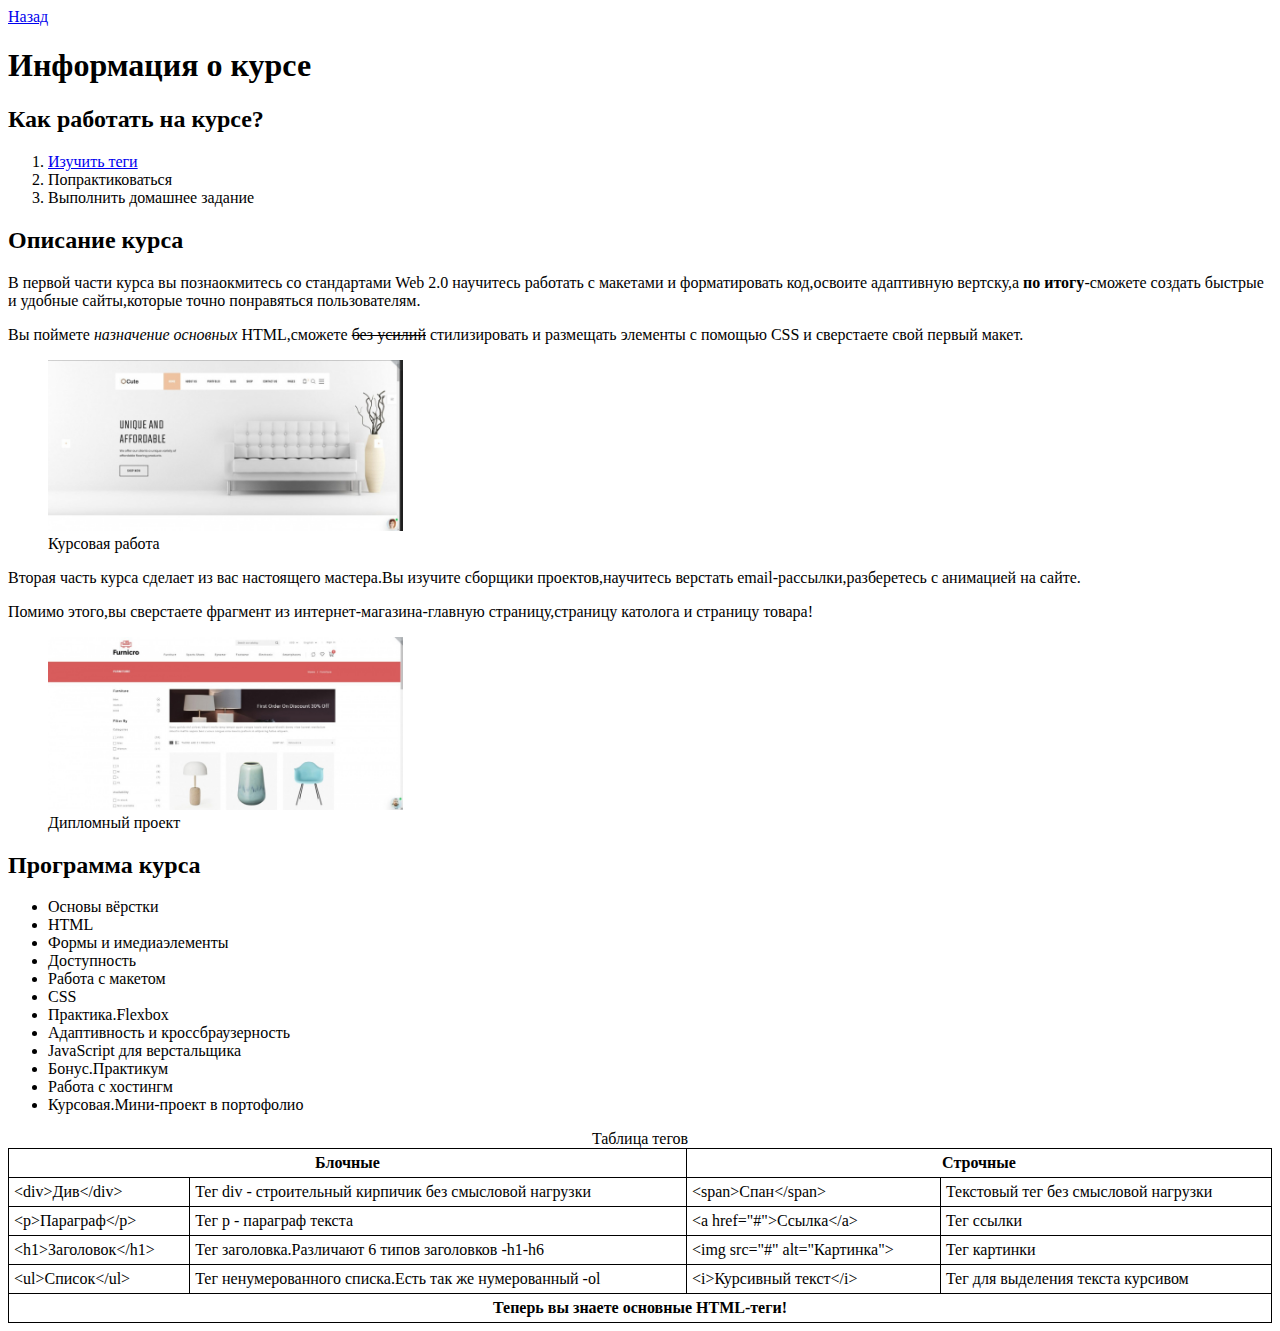
<file: 2/program.html>
<!DOCTYPE html>
<html lang="ru">
<head>
  <meta charset="UTF-8">
  <meta http-equiv="X-UA-Compatible" content="IE=edge">
  <meta name="viewport" content="width=device-width, initial-scale=1.0">
  <title>My web site</title>
  <link rel="stylesheet" href="/Css/style.css">
</head>
<body>
<a href="/index.html">Назад</a>


<h1>Информация о курсе</h1>

<h2>Как работать на курсе?</h2>

<ol>
  <li><a href="#explore">Изучить теги</a></li>
  <li>Попрактиковаться</li>
  <li>Выполнить домашнее задание</li>
</ol>

<h2>Описание курса</h2>

<p>В первой части курса вы познаокмитесь со стандартами Web 2.0 научитесь работать с макетами и форматировать код,освоите адаптивную вертску,а <b> по итогу</b>-сможете создать быстрые и удобные сайты,которые точно понравяться пользователям.</p>
<p>Вы поймете <em> назначение основных</em> HTML,сможете <s> без усилий</s> стилизировать и размещать элементы с помощью CSS и сверстаете свой первый макет.</p>
<figure>
  <img src="/Img/2.7_site1.jpeg" alt="Курсовая работа" width="30%">
  <figcaption>Курсовая работа</figcaption>
</figure>
<p>Вторая часть курса сделает из вас настоящего мастера.Вы изучите сборщики проектов,научитесь верстать email-рассылки,разберетесь с анимацией на сайте.</p>
<p>Помимо этого,вы сверстаете фрагмент из интернет-магазина-главную страницу,страницу католога и страницу товара!</p>

<figure>
  <img src="/Img/2.7_site2.jpeg" alt="Дипломный проект" width="30%">
  <figcaption>Дипломный проект</figcaption>
</figure>

<h2>Программа курса</h2>

<ul>
  <li>Основы вёрстки</li>
  <li>HTML</li>
  <li>Формы и имедиаэлементы</li>
  <li>Доступность</li>
  <li>Работа с макетом</li>
  <li>CSS</li>
  <li>Практика.Flexbox</li>
  <li>Адаптивность и кроссбраузерность</li>
  <li>JavaScript для верстальщика</li>
  <li>Бонус.Практикум</li>
  <li>Работа с хостингм</li>
  <li>Курсовая.Мини-проект в портофолио</li>
</ul>

<table border="1px" width="100%" id="explore">
  <caption>Таблица тегов</caption>
  <thead>
    <tr>
      <th colspan="2">Блочные</th>
      <th colspan="3"> Строчные</th>
    </tr>
    </thead>
    <tbody>
      <tr>
        <td>&#60div&#62Див&#60/div&#62</td>
        <td>Тег div - строительный кирпичик без смысловой нагрузки</td>
        <td>&#60span&#62Спан&#60/span&#62</td>
        <td>Текстовый тег без смысловой нагрузки</td>
      </tr>
      <tr>
        <td>&#60p&#62Параграф&#60/p&#62</td>
        <td>Тег p - параграф текста</td>
        <td>&#60a href="#"&#62Ссылка&#60/a&#62</td>
        <td>Тег ссылки</td>
      </tr>
      <tr>
        <td>&#60h1&#62Заголовок&#60/h1&#62</td>
        <td>Тег заголовка.Различают 6 типов заголовков -h1-h6</td>
        <td>&#60img src="#" alt="Картинка"&#62</td>
        <td>Тег картинки</td>
      </tr>
      <tr>
        <td>&#60ul&#62Список&#60/ul&#62</td>
        <td>Тег ненумерованного списка.Есть так же нумерованный -ol</td>
        <td>&#60i&#62Курсивный текст&#60/i&#62</td>
        <td>Тег для выделения текста курсивом</td>
      </tr>
    </tbody>
    <tfoot>
      <tr>
        <th colspan="4">Теперь вы знаете основные HTML-теги!</th>
      </tr>
    </tfoot>

</table>
</body>
</html>
</file>
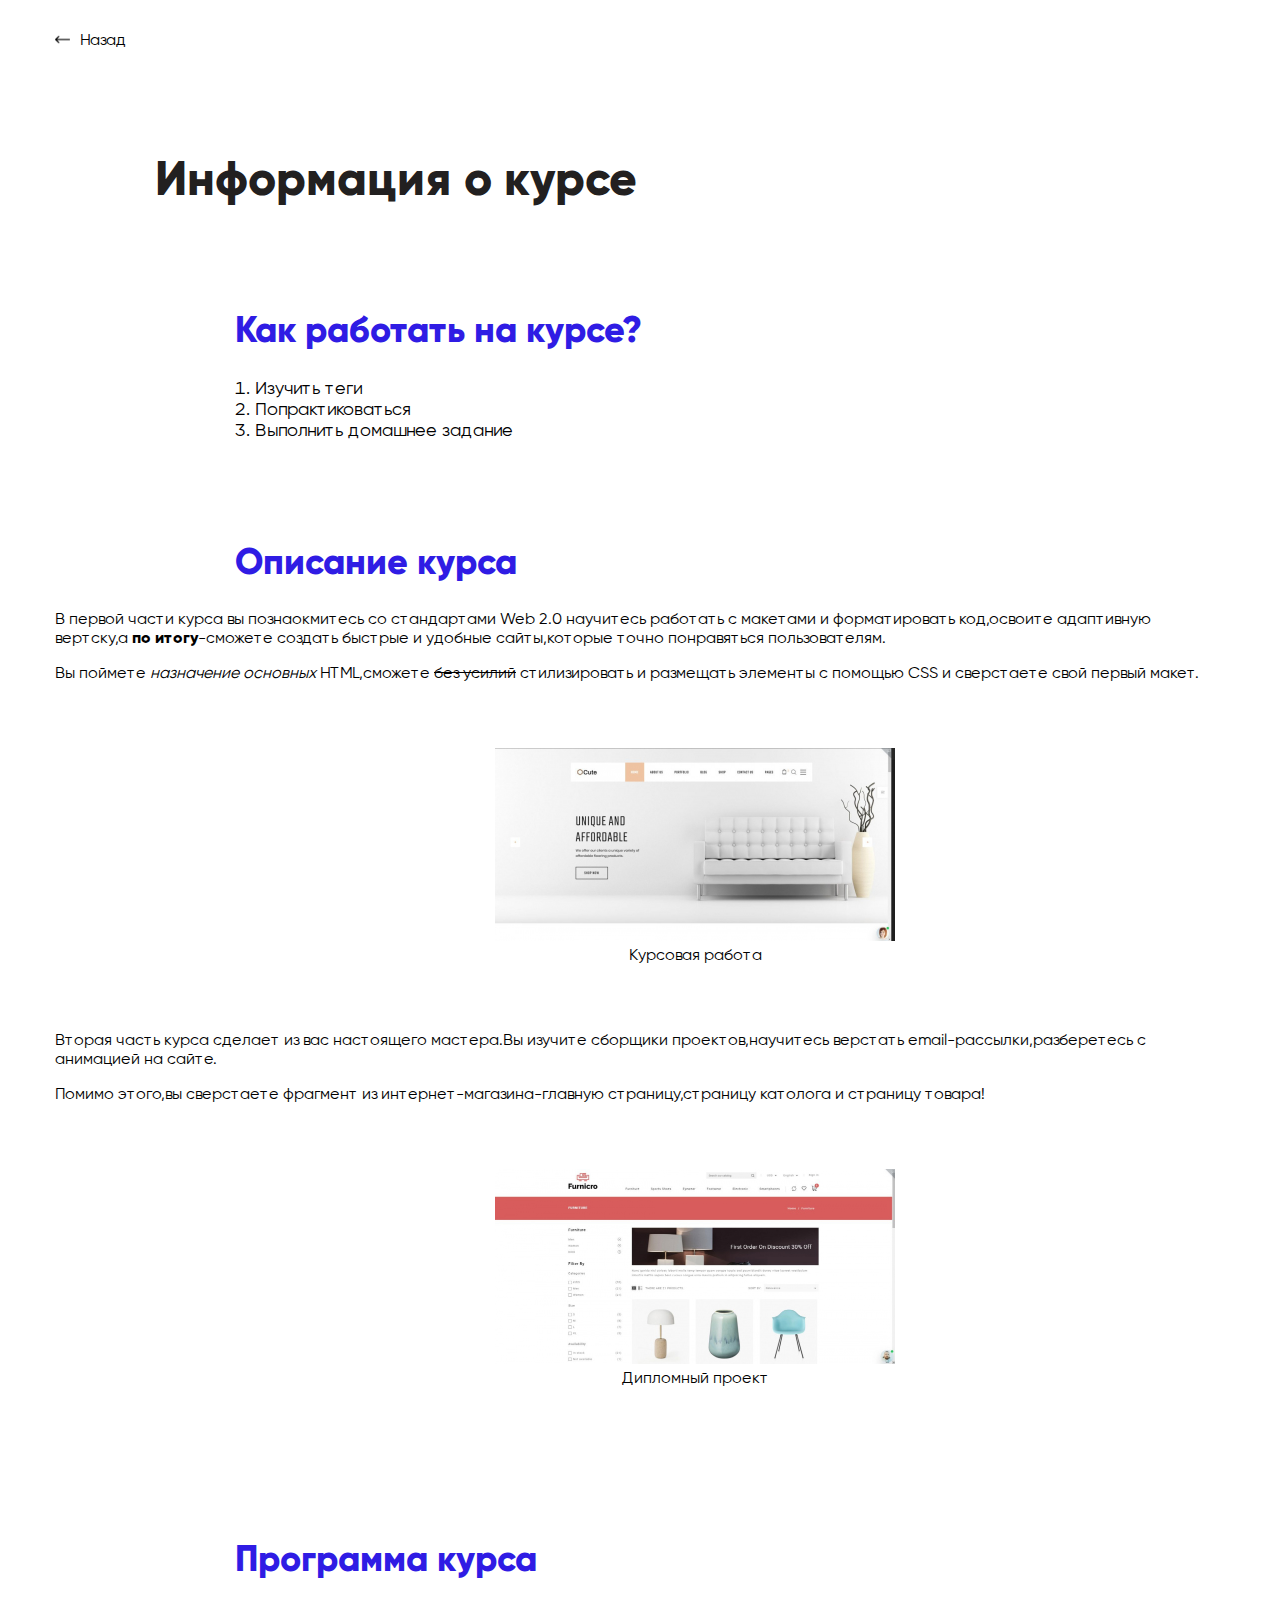
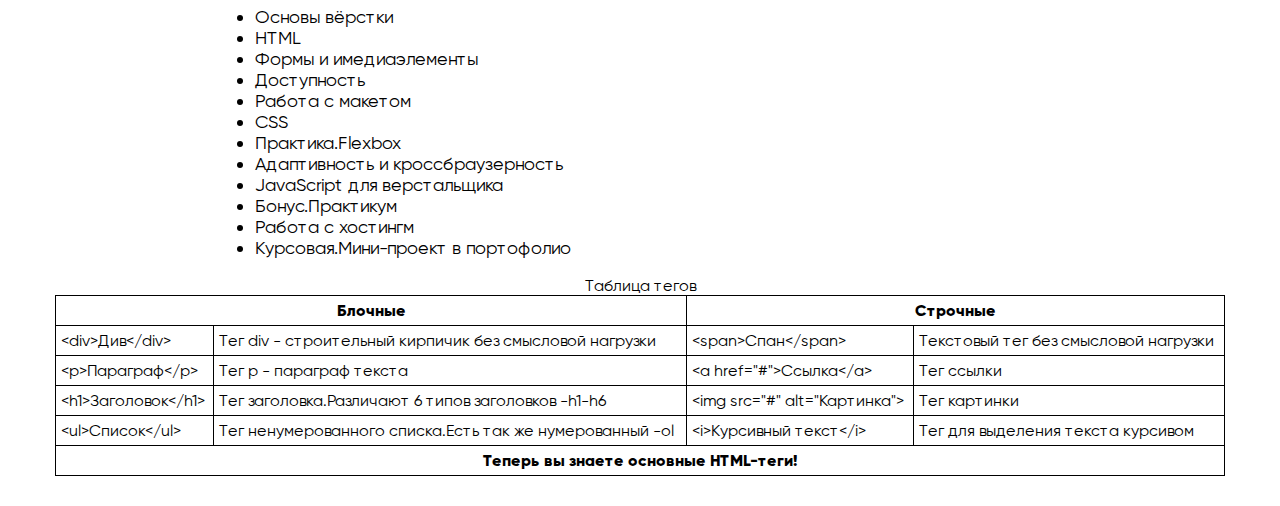
<file: 3/program.html>
<!DOCTYPE html>
<html lang="ru">

<head>
  <meta charset="UTF-8">
  <meta http-equiv="X-UA-Compatible" content="IE=edge">
  <meta name="viewport" content="width=device-width, initial-scale=1.0">
  <title>My Web Site</title>
  <link rel="stylesheet" href="/3/Css/style.css">
</head>

<body>
  <div class="container">
  <a href="index.html" class="list-icon">Назад</a>


  <h1 class="title">Информация о курсе</h1>

  <h2 class="header-color header-positioning">Как работать на курсе?</h2>

  <ol class="list-positioning">
    <li><a href="#explore">Изучить теги</a></li>
    <li>Попрактиковаться</li>
    <li>Выполнить домашнее задание</li>
  </ol>

  <h2 class="header-color header-positioning">Описание курса</h2>

  <p>В первой части курса вы познаокмитесь со стандартами Web 2.0 научитесь работать с макетами и форматировать
    код,освоите адаптивную вертску,а <b> по итогу</b>-сможете создать быстрые и удобные сайты,которые точно понравяться
    пользователям.</p>
  <p>Вы поймете <em> назначение основных</em> HTML,сможете <s> без усилий</s> стилизировать и размещать элементы с
    помощью CSS и сверстаете свой первый макет.</p>
  <figure class="figure-img">
    <img src="Img/2.7_site1.jpeg" alt="Курсовая работа" width="50%">
    <figcaption>Курсовая работа</figcaption>
  </figure>
  <p>Вторая часть курса сделает из вас настоящего мастера.Вы изучите сборщики проектов,научитесь верстать
    email-рассылки,разберетесь с анимацией на сайте.</p>
  <p>Помимо этого,вы сверстаете фрагмент из интернет-магазина-главную страницу,страницу католога и страницу товара!</p>

  <figure class="figure-img">
    <img src="Img/2.7_site2.jpeg" alt="Дипломный проект" width="50%">
    <figcaption>Дипломный проект</figcaption>
  </figure>

  <h2 class="header-color header-positioning">Программа курса</h2>

  <ul class="list-positioning">
    <li>Основы вёрстки</li>
    <li>HTML</li>
    <li>Формы и имедиаэлементы</li>
    <li>Доступность</li>
    <li>Работа с макетом</li>
    <li>CSS</li>
    <li>Практика.Flexbox</li>
    <li>Адаптивность и кроссбраузерность</li>
    <li>JavaScript для верстальщика</li>
    <li>Бонус.Практикум</li>
    <li>Работа с хостингм</li>
    <li>Курсовая.Мини-проект в портофолио</li>
  </ul>

  <table border="1px" width="100%" id="explore">
    <caption>Таблица тегов</caption>
    <thead>
      <tr>
        <th colspan="2">Блочные</th>
        <th colspan="3"> Строчные</th>
      </tr>
    </thead>
    <tbody>
      <tr>
        <td>&#60div&#62Див&#60/div&#62</td>
        <td>Тег div - строительный кирпичик без смысловой нагрузки</td>
        <td>&#60span&#62Спан&#60/span&#62</td>
        <td>Текстовый тег без смысловой нагрузки</td>
      </tr>
      <tr>
        <td>&#60p&#62Параграф&#60/p&#62</td>
        <td>Тег p - параграф текста</td>
        <td>&#60a href="#"&#62Ссылка&#60/a&#62</td>
        <td>Тег ссылки</td>
      </tr>
      <tr>
        <td>&#60h1&#62Заголовок&#60/h1&#62</td>
        <td>Тег заголовка.Различают 6 типов заголовков -h1-h6</td>
        <td>&#60img src="#" alt="Картинка"&#62</td>
        <td>Тег картинки</td>
      </tr>
      <tr>
        <td>&#60ul&#62Список&#60/ul&#62</td>
        <td>Тег ненумерованного списка.Есть так же нумерованный -ol</td>
        <td>&#60i&#62Курсивный текст&#60/i&#62</td>
        <td>Тег для выделения текста курсивом</td>
      </tr>
    </tbody>
    <tfoot>
      <tr>
        <th colspan="4">Теперь вы знаете основные HTML-теги!</th>
      </tr>
    </tfoot>

  </table>
</div>
</body>

</html>
</file>
<file: Css/style.css>
table,
td,
th{
  border: 1px solid #000;
}

table {
  border-collapse: collapse;

}

th,
td
{
  padding: 5px;
}
</file>
<file: 3/Css/style.css>
@font-face {
  font-family: 'Graphik LCG';
  src: url('../fonts/GraphikLCG-Medium.woff2') format('woff2'),
    url('../fonts/GraphikLCG-Medium.woff') format('woff');
  font-display: swap;
  font-weight: 500;
  font-style: normal;
}

@font-face {
  font-family: 'Gilroy';
  src: url('../fonts/Gilroy-Regular.woff2') format('woff2'),
    url('../fonts/Gilroy-Regular.woff') format('woff');
  font-display: swap;
  font-weight: normal;
  font-style: normal;
}

@font-face {
  font-family: 'Gilroy';
  src: url('../fonts/Gilroy-ExtraBold.woff2') format('woff2'),
    url('../fonts/Gilroy-ExtraBold.woff') format('woff');
  font-display: swap;
  font-weight: 800;
  font-style: normal;
}

@font-face {
  font-family: 'Gilroy';
  src: url('../fonts/Gilroy-Medium.woff2') format('woff2'),
    url('../fonts/Gilroy-Medium.woff') format('woff');
  font-display: swap;
  font-weight: 500;
  font-style: normal;
}


* {
  box-sizing: border-box;
}

body {
  margin: 0;
  font-family: 'Gilroy', sans-serif;



}

a {
  color: inherit;
  text-decoration: none;
}

table,
td,
th {


  border: 1px solid #000;
}


table {


  border-collapse: collapse;

}

th,
td {

  padding: 5px;
}


.main-content {
  display: flex;
  flex-direction: column;
  justify-content: center;
  align-items: center;
  height: 100vh;
  background-color: #222020;
}


.header {
  color: white;
  font-family: 'GraphikLCG' sans-serif;
  margin-bottom: 30px;
}

.list-item-downoload {
  padding: 20px;
  color: white;
  background-color: #2f1ce4;
  border: 3px #2f1ce4;

}

.list-item {
  padding: 20px;
  color: white;
  background-color: transparent;
  border: 3px solid white;


}

.container {
  width: 1170px;
  margin: 0 auto;
  padding-top: 30px;
  padding-bottom: 30px;
}


.list-icon {
  background-image: url(/3/return.png);
  background-repeat: no-repeat;
  background-position: left;
  background-size: 15px;
  padding: 20px;
  padding-left: 25px;
}

.title {
  margin-top: 100px;
  padding-left: 100px;
  font-size: 48px;
  color: #222020;

}

.header-color {
  color: #2f1ce4;
}

.header-positioning {
  padding-left: 180px;
  font-size: 36px;
  color: #2f1ce4;
  margin-top: 100px;
  margin-bottom: 25px;
}


.list-positioning {
  padding-left: 200px;
  font-size: 18px;
}

.figure-img {
  padding-left: 200px;
  text-align: center;
  display: inline-block;
  margin-bottom: 50px;
  margin-top: 50px;

}

.main-center {
  width: 1920px;
  height: 2230;
  margin: 0 auto;



}

.main {
  width: 1021px;
  height: 1990px;
  margin: 0 auto;
  margin-top: 112px;

}

.title-one {
  margin: 0 auto;
  width: 424px;
  height: 42px;
  letter-spacing: 0px;
  color: #222020;
  font-weight: 800;
  font-family: "Gilroy";
  text-align: center;
  margin-bottom: 20px;



}

.nav{
 padding-left: 600px;

}

.list {
  padding: 0;
  list-style: none;
  width: 485px;
  height: 500px;
  filter: drop-shadow(-2.853px 0.927px 10px
  rgba(83,83,83,0.31));
  background-color:#ffffff;
  display: inline-block;
  margin-left: 20px;
}


.list-itemOne {
width: 480px;
height:30px;
font-size: 36px;
line-height: 56px;
color: #2f1ce4;
font-family: "Gilroy";
font-weight: 800;
padding-left: 30px;

}


.item-line {
 width: 238px;
 height: 17px;
 font-size: 16px;
 letter-spacing: 0px;
 line-height: 30px;
 color: #222020;
 font-family: "Gilroy";
 margin-top: 40px;
 padding-left: 30px;
 line-height: 30px;

}

.number {
padding-left:400px;
padding-top: 150px;
width: 229px;
height: 43px;
font-size: 60px;
letter-spacing: 1px;
color: #eaeaea;
font-weight: 500;
font-family: "Gilroy";
text-align: right;


}


.list-img{
  width: 480px;
  height: 180px;
  background-color:#e8e8e8;

}

.btn-center {
 text-align: center;
}

.btn{
  color:#2f1ce4;
  background-color: white;
  width: 200px;
  height: 50px;
  margin-top: 30px;




}

.btn-color{
border-color: #2f1ce4;
}

.footer-img {
background-image:url(/3/Img/Фигура\ 1\ \(1\).png);
background-position: bottom;
background-repeat:no-repeat;


}
</file>
<file: Lionic/CSS/style.css>
* {
    box-sizing: border-box;
}


a {
    text-decoration: none;
}

ul {
    padding: 0;
    margin: 0;
    list-style: none;
}

img {
    max-width: 100%;
}

html {
    font-family:  sans-serif;
}

.container {
    max-width: 1200px;
    margin-right: auto;
    margin-left: auto;
    padding-left: 15px;
    padding-right: 15px;
}

.btn {
    display: inline-block;
    padding: 15px 16px;
    line-height: 1;
    font-size: 12px;
    text-transform: uppercase;
    color: white;
    background-color: #3172b9;
    border-radius: 4px;
    cursor: pointer;

}

.text-center {
    text-align: center;
}

.header 
.container {
    display: flex;

}

.header {
    height: 110px;
}

.header-container {
    display: flex;
    align-items: center;
    height: 100%;

}

.logo {
    margin-right: auto;
}

.nav-list {
    display: flex;
    
}

.nav-item:not(:last-child) {
    margin-right: 50px;
}

.header-btn {
    margin-left: 80px;
}

.hero-container {
    padding-top: 120px;
   padding-bottom: 130px;
}

.hero-content {
    max-width: 50%;
}

.section-hero-heading {
    margin-bottom: 20px;
}

.sectiom-hero-description {
    margin-bottom: 30px;
}

.section-hero-btn-description{
    margin-top: 10px;
}

.section-do{
    padding-top: 140px;
    padding-bottom: 100px;
}

.section-description{

    margin-top: 25px;
}

.section-do-list {
    margin-top: 50px;
    display: flex;
}
.section-do-item{
    flex: 1 1 25%;
    outline: 3px solid red;
}

.section-do-item:not(:last-child) {
    margin-right: 30px;
}
/*Clients*/

.section-clients {
    padding-top: 90px;
    padding-bottom: 100px;
}

.section-clients-list{
    display: flex;
}


.section-clients-item{
    flex: 1 1 33.33%;
}

.section-clients-item:not(last-child){
    margin-right: 30px;
}
.section-clients-user{
    display: flex;
    align-items: center;
}

.section-clients-avatar{
    width: 60px;
    height:60px;
    margin-right: 15px;
    border: 2px solid #3172b9;
    border-radius: 50%;
}

/*Contacts*/

.section-contacts{
    padding-top: 85px;
    padding-bottom: 95px;
}


.section-contacts-list{
    display: flex;
    margin-top: 43px;

}

.section-contacts-item{
    flex: 1 1 33.33%;

}
   
.section-contacts-info{
    max-width: 250px;
}

.section-contacts-icon{
    display: block;
    margin-bottom: 25px;
    height: 26px;
    background-repeat: no-repeat;
    background-position: center left;
    background-size: auto 100%;
    background-color: transparent;
}

.section-contacts-icon-gps {
    background-image: url('/Lionic/img/gps.png');
}

.section-contacts-icon-phone {
    background-image: url('/Lionic/img/phone.png');
}

.section-contacts-icon-mail {
    background-image: url('/Lionic/img/mail.png');
    background-size: auto 19px;
}

.section-contacts-heading{
    display: block;
    margin-bottom: 40px;

}

.footer {
    height: 125px;
}

.footer-container{
    display: flex;
    align-items: center;
    justify-content: space-between;
    height: 100%;

}

.footer-left{
    display: flex;
    align-items: center;
}

.footer-logo{
    margin-right: 25px;
}

.footer-nav-list{
    display: flex;
}

.footer-nav-item:not(:last-child){
    margin-right: 35px;
}
</file>
